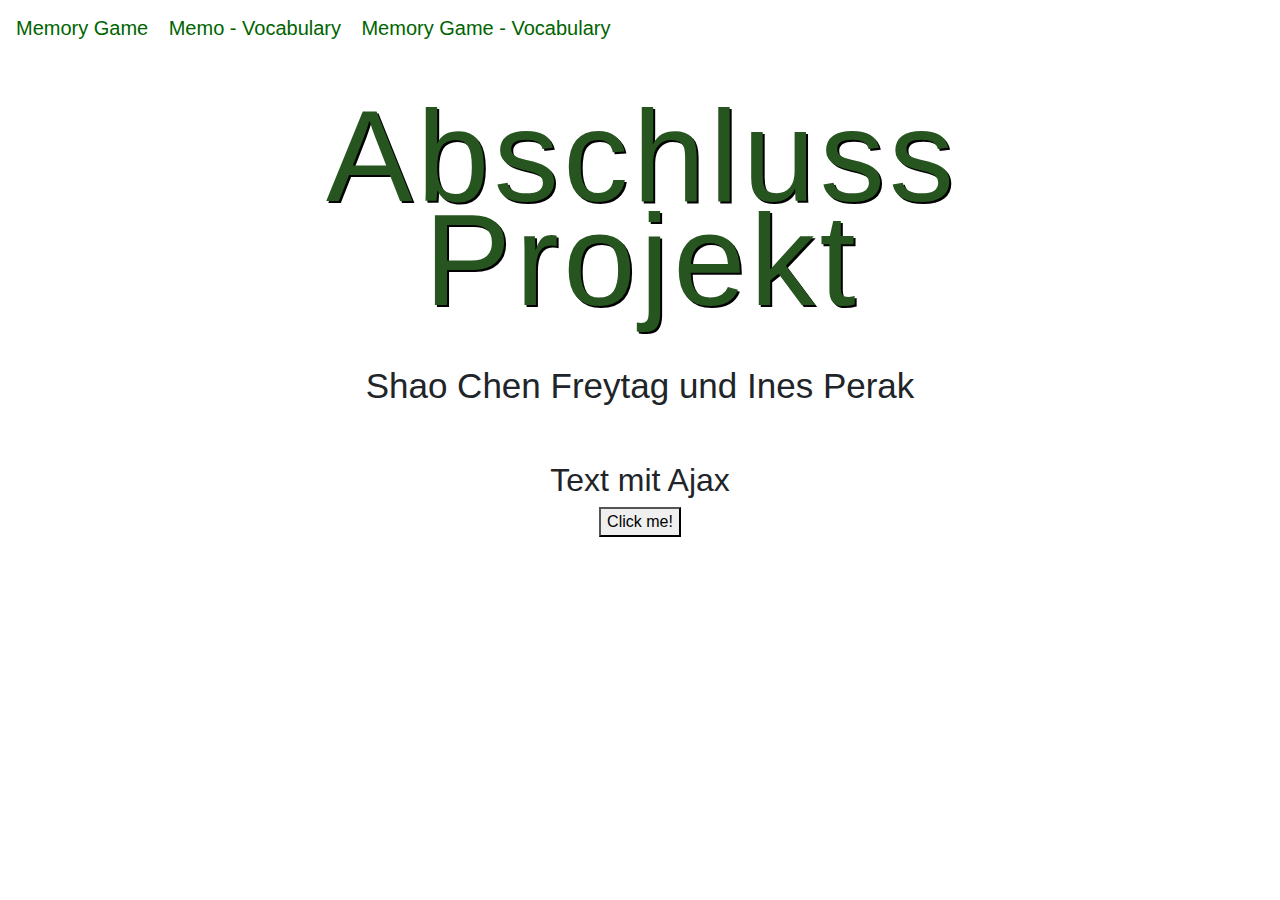
<file: index.html>
<!DOCTYPE html>
<html lang="de">
          <head>
          <meta charset="utf-8" />
          <title>Memory</title>
          <meta name="viewport" content="width=device-width">
          <link href="bootstrap.min.css" rel="stylesheet">
          <link href="style.css" rel="stylesheet" type="text/css">
          </head>

          <body>
                    <nav class="nav-link">
                              <a class="navbar-brand" style="color:darkgreen;" href="index.basicMemory.html">Memory Game</a>
                              <a class="navbar-brand" style="color:darkgreen;" href="vok.index.html">Memo - Vocabulary </a>
                              <a class="navbar-brand" style="color:darkgreen;" href="index_abc.html">Memory Game - Vocabulary </a>
                    </nav>

                    <div class="col-12" style="text-align: center;">
                              <div class="mt-5" >
                                        <div class="word">
                                        <span>A</span>
                                        <span>b</span>
                                        <span>s</span>
                                        <span>c</span>
                                        <span>h</span>
                                        <span>l</span>
                                        <span>u</span>
                                        <span>s</span>
                                        <span>s</span>
                              </div>        
                              <div class="word">
                                        <span>P</span>
                                        <span>r</span>
                                        <span>o</span>
                                        <span>j</span>
                                        <span>e</span>
                                        <span>k</span>
                                        <span>t</span>
                              </div>
                              <p class="m-5" style="font-size: 35px;">Shao Chen Freytag und Ines Perak</p>
                    </div>
                    <div id="ajax">
                              <h2>Text mit Ajax</h2>
                              <button type="button" onclick="loadDoc()">Click me!</button>
                    </div>
                    </div>
          <script src="script.js"></script>
          </body>
</html>
</file>
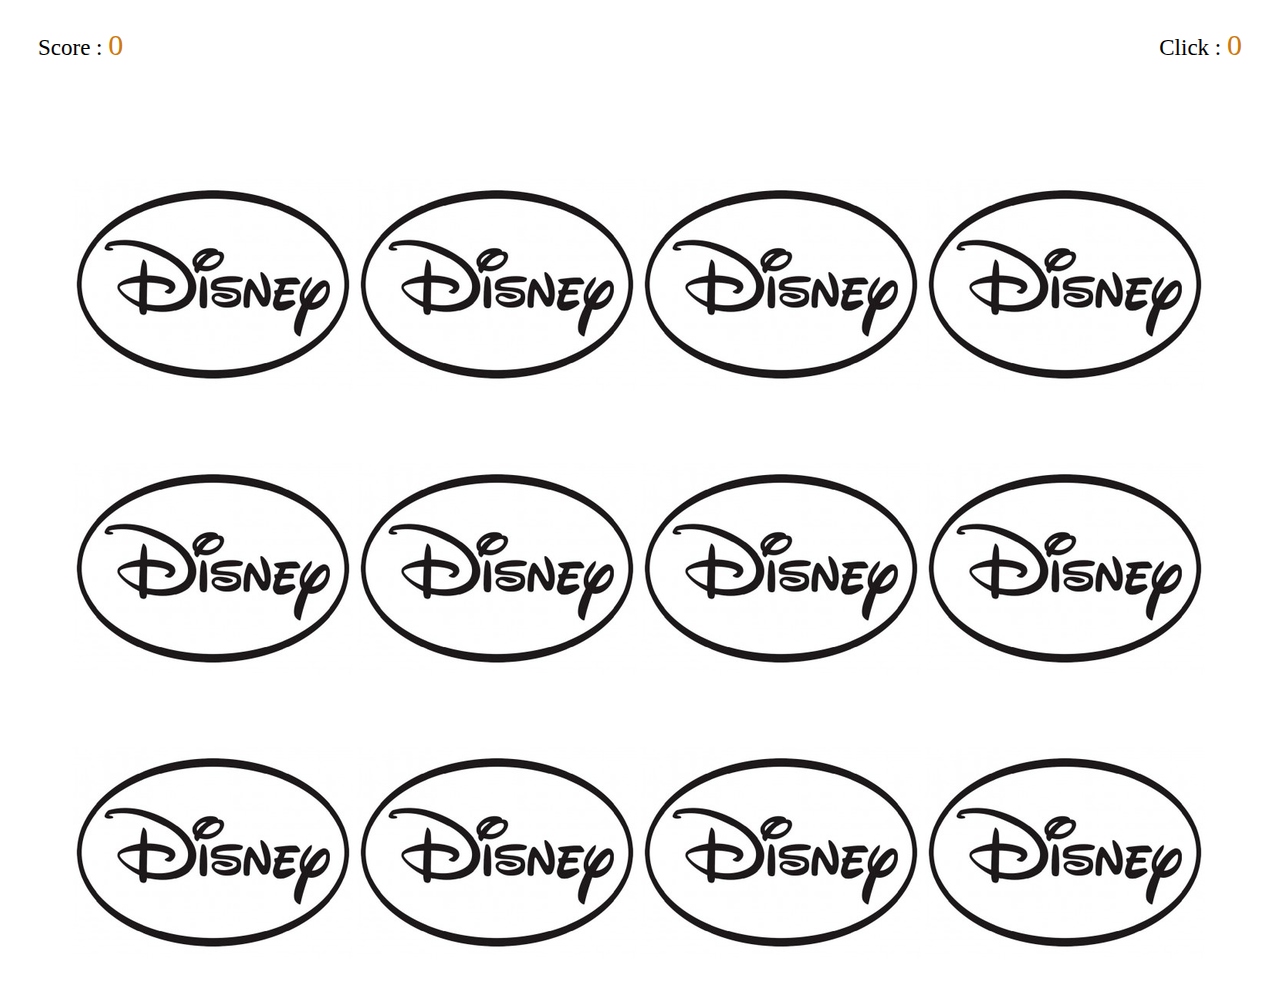
<file: index.basicMemory.html>
<!DOCTYPE html>
<html lang="en">

<head>
  <meta charset="utf-8" />
  <title>Memory</title>
  <meta name="viewport" content="width=device-width, initial-scale=1.0" />
  <link href="style.css" rel="stylesheet" type="text/css">
</head>

<body>
   <div class="container">
          <div class="data">
           <div class="score">Score : <span class="scoreBoard">0</span></div>
           <div class="click">Click : <span class="clickBoard">0</span></div>
          </div>
          <div class="grid">
          <div class="popup">
          <button class="playAgain">play Again</button>
          </div>
          </div>
   </div>
   


<script src="script.js"></script>
</body>

</html>
</file>
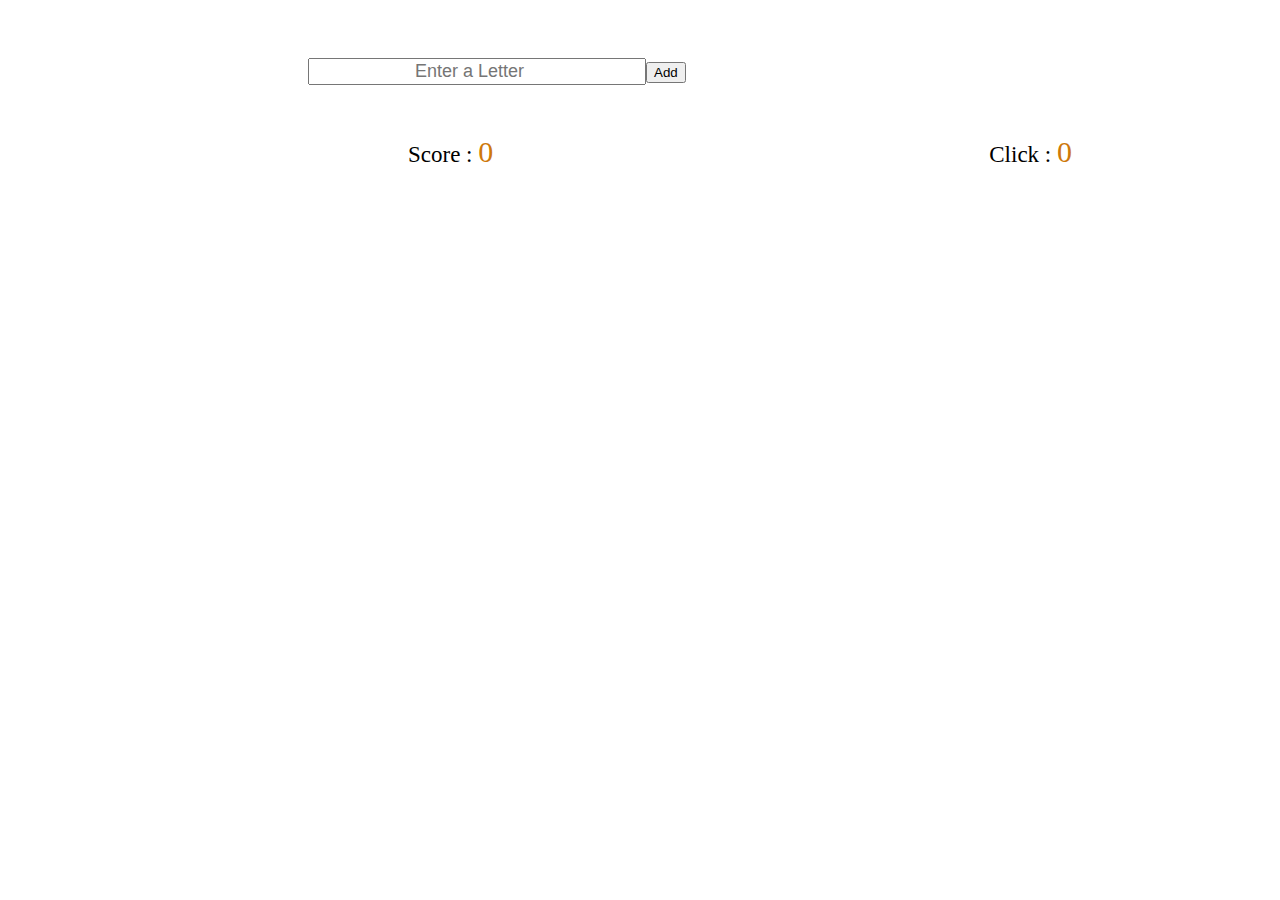
<file: index_abc.html>
<!DOCTYPE html>
<html lang="en">

<head>
  <meta charset="utf-8" />
  <title>Memor-customed</title>
  <meta name="viewport" content="width=device-width, initial-scale=1.0" />
  <link
      rel="stylesheet"
      href="https://cdnjs.cloudflare.com/ajax/libs/font-awesome/5.15.1/css/all.min.css"
      integrity="sha512-+4zCK9k+qNFUR5X+cKL9EIR+ZOhtIloNl9GIKS57V1MyNsYpYcUrUeQc9vNfzsWfV28IaLL3i96P9sdNyeRssA=="
      crossorigin="anonymous"
    />
  <link href="style_abc.css" rel="stylesheet" type="text/css">
</head>

<body>
  <div class="container" style="padding:50px 100px 10px 300px;">
    <input id="input" type="text" placeholder=" Enter a Letter" style="font-size: large; padding-left: 100px;"/><button id="add" type="submit"> Add </button>
    <div class="data"style="padding:50px 100px 10px 100px;">
        <div class="score">Score : <span class="scoreBoard">0</span></div>
        <div class="click">Click : <span class="clickBoard">0</span></div>
    </div>
    <div class="grid" style="padding:50px 100px 10px 100px;">
        <div class="popup">
            <button class="playAgain">play Again</button>
        </div>
    </div>
 
</div>


<script src="script_abc.js"></script>
</body>

</html>
</file>
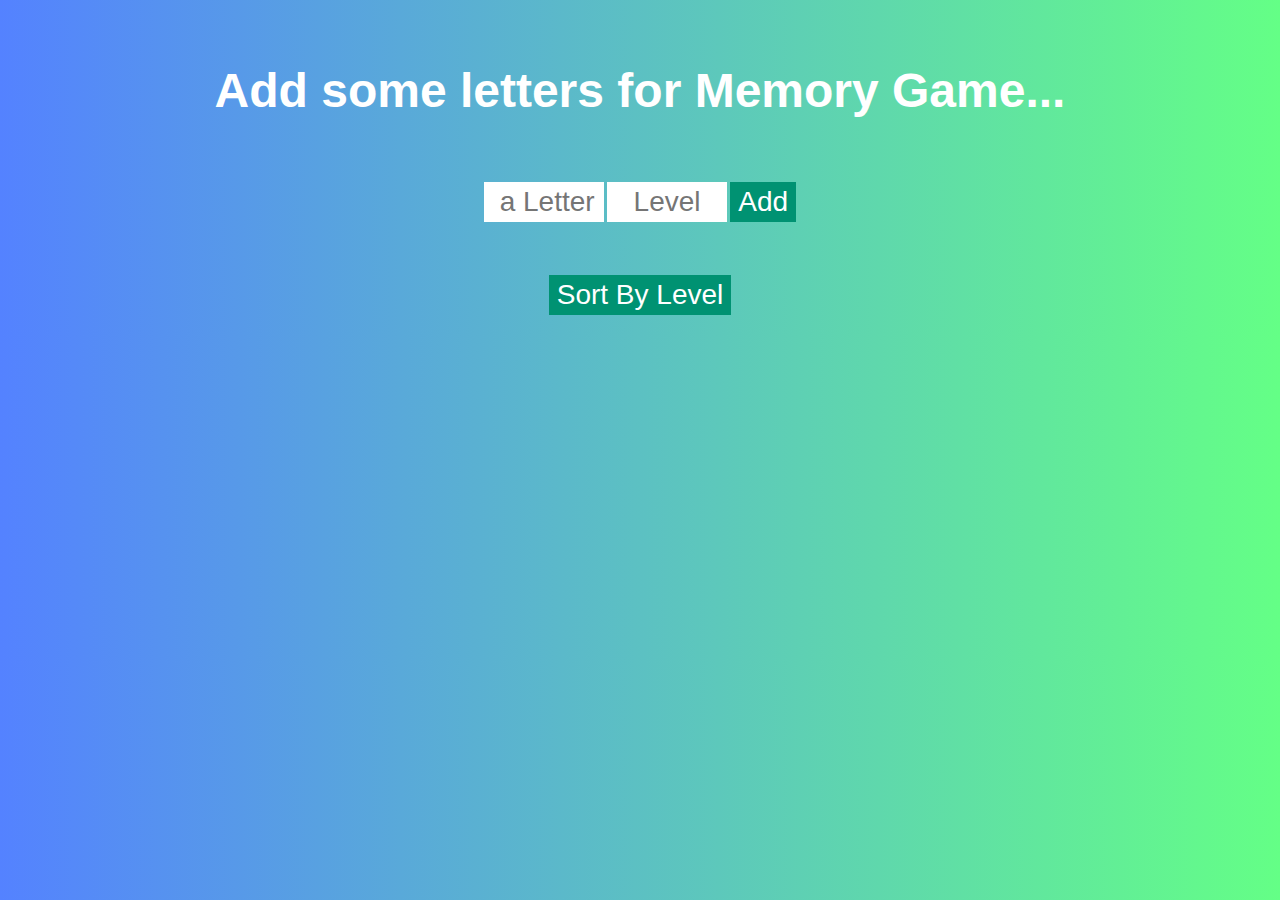
<file: vok.index.html>
<!DOCTYPE html>
<html lang="en">
  <head>
    <meta charset="UTF-8" />
    <meta name="viewport" content="width=device-width, initial-scale=1.0" />
    <title>Costumed Learning</title>
    <link
      rel="stylesheet"
      href="https://cdnjs.cloudflare.com/ajax/libs/font-awesome/5.15.1/css/all.min.css"
      integrity="sha512-+4zCK9k+qNFUR5X+cKL9EIR+ZOhtIloNl9GIKS57V1MyNsYpYcUrUeQc9vNfzsWfV28IaLL3i96P9sdNyeRssA=="
      crossorigin="anonymous"
    />
    <link rel="stylesheet" href="vok.style.css" />
  </head>
  <body>
    <header>
      <h1>Add some letters for Memory Game...</h1>
    </header>

    <form>
      <input type="text" maxlength = 1 placeholder=" a Letter"/>
      <input type="number" min="1" max="5" placeholder="Level" required />
      <button type="submit">Add</button>
    </form>

    <br />
    <br />

    <div class="sort">
      <button>Sort By Level</button>
    </div>

    <section></section>
  </body>
  <script src="anothertry.js"></script>
</html>
</file>
<file: style.css>
.grid { 
          width: 90%; 
          height: 300px; 
          display: flex; 
          flex-wrap: wrap; 
          margin: 60px auto; 
          } 
          
          .grid img { 
          margin: 2px; 
          transform-style: preserve-3d; 
          transition: transform 0.5s; 
          } 
          
          .grid img.flip { 
          transform: rotateY(180deg); 
          } 
          
          .popup { 
          background:pink; 
          width: 200px; 
          height: 200px; 
          z-index:20;
          position: relative; 
          top: 100px;
          left: 100px; 
          display: flex;
          justify-content: center; 
          align-items: center; 
          flex-direction: column;
          }
          
          .data { 
          display: flex; 
          justify-content: space-between; 
          padding: 20px 30px; 
          font-size: 23px; 
          } 
          
          .data span { 
          color: rgb(206, 121, 11);
          font-size: 30px; 
          }

          a:hover{background-color: chartreuse;}





          .word {
                    font-family: 'Verdana', sans-serif;
                    text-shadow: 2px 2px black;
                    color:rgba(39,85,31,1.00);
                    perspective: 1000px; 
          }
          
          
          .word2{font-family: 'anion', sans-serif;
                    text-shadow: 2px 2px black;
                    color:rgba(39,85,31,1.00);
                    perspective: 1000px;
          }
          
          
          .word span {
                    cursor: pointer;
                    display:inline-block;
                    font-size: 130px;
                    user-select: none;
                    line-height: .8;
              background-color: transparent!important;
          }
          .word2 span{
                    cursor: pointer;
                    display:inline-block;
                    font-size: 70px;
                    user-select: none;
                    line-height: .8;
              background-color: transparent!important;
          }
          
          .word span:nth-child(1).active {
                    animation: balance 1-5s ease-out;
                    transform-origin: bottom left;
          }
          .word3 span{font-size: 80px;
          margin: 30px 0;}
          
          @keyframes balance {
                    0%, 100% {
                              transform: rotate(0deg);
                    }
                    
                    30%, 60% {
                              transform: rotate(-45deg);
                    }
          }
          
          .word span:nth-child(2).active {
                    animation: shrinkjump 1s ease-in-out;
                    transform-origin: bottom center;
          }
          
          @keyframes shrinkjump {
                    10%, 35% {
                              transform: scale(2, .2) translate(0, 0);
                    }
                    
                    45%, 50% {
                              transform: scale(1) translate(0, -150px);
                    }
                    
                    80% {
                              transform: scale(1) translate(0, 0);
                    }
          }
          
          .word span:nth-child(3).active {
                    animation: falling 2s ease-out;
                    transform-origin: bottom center;
          }
          
          @keyframes falling {
                    12% {
                              transform: rotateX(240deg);
                    }
                    
                    24% {
                              transform: rotateX(150deg);
                    }
                    
                    36% {
                              transform: rotateX(200deg);
                    }
                    
                    48% {
                              transform: rotateX(175deg);
                    }
                    
                    60%, 85% {
                              transform: rotateX(180deg);
                    }
                    
                    100% {
                              transform: rotateX(0deg);
                    }
          }
          
          .word span:nth-child(4).active {
                    animation: rotate 1s ease-out;
          }
          
          @keyframes rotate {
                    20%, 80% {
                              transform: rotateY(180deg);
                    }
                    
                    100% {
                              transform: rotateY(360deg);
                    }
          }
          
          .word span:nth-child(5).active {
                    animation: toplong 1.5s linear;
          }
          
          @keyframes falling {
                    12% {
                              transform: rotateX(240deg);
                    }
                    
                    24% {
                              transform: rotateX(150deg);
                    }
                    
                    36% {
                              transform: rotateX(200deg);
                    }
                    
                    48% {
                              transform: rotateX(175deg);
                    }
                    
                    60%, 85% {
                              transform: rotateX(180deg);
                    }
                    
                    100% {
                              transform: rotateX(0deg);
                    }
          }
          
          .word span:nth-child(6).active {
                    animation: rotate 2s ease-out;
          }
          
          @keyframes rotate {
                    20%, 80% {
                              transform: rotateY(180deg);
                    }
                    
                    100% {
                              transform: rotateY(360deg);
                    }
          }
          
          .word span:nth-child(7).active {
                    animation: toplong 2s linear;
          }
          
          @keyframes shrinkjump {
                    10%, 35% {
                              transform: scale(2, .2) translate(0, 0);
                    }
                    
                    45%, 50% {
                              transform: scale(1) translate(0, -150px);
                    }
                    
                    80% {
                              transform: scale(1) translate(0, 0);
                    }
          }
          
          .word span:nth-child(8).active {
                    animation: falling 2s ease-out;
                    transform-origin: bottom center;
          }
          
          @keyframes falling {
                    12% {
                              transform: rotateX(240deg);
                    }
                    
                    24% {
                              transform: rotateX(150deg);
                    }
                    
                    36% {
                              transform: rotateX(200deg);
                    }
                    
                    48% {
                              transform: rotateX(175deg);
                    }
                    
                    60%, 85% {
                              transform: rotateX(180deg);
                    }
                    
                    100% {
                              transform: rotateX(0deg);
                    }
          }
          .word span:nth-child(9).active {
                    animation: rotate 2s ease-out;
          }
          
          
          
          @keyframes toplong {
                    10%, 40% {
                              transform: translateY(-48vh) scaleY(1);
                    }
                    
                    90% {
                              transform: translateY(-48vh) scaleY(4);
                    }
          }
          
          /* Ende header JavaScript */
</file>
<file: style_abc.css>
.input {
  font-size: 2rem;
}

.grid {
  width: 90%;
  height: 300px;
  display: flex;
  flex-wrap: wrap;
  margin: 60px auto;
}

.grid .img {
  margin: 2px;
  transform-style: preserve-3d;
  transition: transform 0.5s;
  width: 100px;
  height: 100px;
  position: relative;
}

.grid .img .label {
  position: absolute;
  top: 50%;
  left: 50%;
  font-size: x-large;
  font-weight: bold;
  transform: rotateY(180deg);
}

.audio {
  display: none;
}

.grid .img.flip {
  transform: rotateY(180deg);
}

.popup {
  background: red;
  width: 200px;
  height: 200px;
  position: fixed;
  z-index: 20;
  top: 100px;
  left: 100px;
  display: flex;
  justify-content: center;
  align-items: center;
  flex-direction: column;
}

.data {
  display: flex;
  justify-content: space-between;
  padding: 20px 30px;
  font-size: 23px;
}

.data span {
  color: rgb(206, 121, 11);
  font-size: 30px;
}
</file>
<file: vok.style.css>
* {
  margin: 0;
  padding: 0;
  -webkit-box-sizing: border-box;
  box-sizing: border-box;
}

i {
  pointer-events: none;
}

body {
  background: -webkit-gradient(
    linear,
    left top,
    right top,
    from(#5482ff),
    to(#64ff86)
  );
  background: linear-gradient(90deg, #5482ff, #64ff86);
  font-family: Arial, Helvetica, sans-serif;
}

header {
  height: 20vh;
  display: -webkit-box;
  display: -ms-flexbox;
  display: flex;
  -webkit-box-pack: center;
  -ms-flex-pack: center;
  justify-content: center;
  -webkit-box-align: center;
  -ms-flex-align: center;
  align-items: center;
}

header h1 {
  color: white;
  font-size: 3rem;
}

form {
  display: -webkit-box;
  display: -ms-flexbox;
  display: flex;
  -webkit-box-pack: center;
  -ms-flex-pack: center;
  justify-content: center;
  -webkit-box-align: center;
  -ms-flex-align: center;
  align-items: center;
}

form input {
  width: 120px;
}

form input,
form button {
  border: none;
  padding: 0.25rem 0.5rem;
  font-size: 1.75rem;
  margin: 0.1rem;
}

form input[type="number"] {
  width: 120px;
  text-align: center;
}
/* Chrome, Safari, Edge, Opera */
form input::-webkit-outer-spin-button,
form input::-webkit-inner-spin-button {
  -webkit-appearance: none;
  margin: 0;
}
/* Firefox */
form input[type="number"] {
  -moz-appearance: textfield;
}

form button {
  cursor: pointer;
  background-color: #009272;
  color: white;
}

section {
  display: -webkit-box;
  display: -ms-flexbox;
  display: flex;
  -webkit-box-orient: vertical;
  -webkit-box-direction: normal;
  -ms-flex-direction: column;
  flex-direction: column;
  -webkit-box-align: center;
  -ms-flex-align: center;
  align-items: center;
}

section div.plan {
  width: 50vw;
  display: -webkit-box;
  display: -ms-flexbox;
  display: flex;
  -webkit-box-align: center;
  -ms-flex-align: center;
  align-items: center;
  margin: 0.2rem 0rem;
  -webkit-transition: all 0.1s ease;
  transition: all 0.2s ease-out;
}

section div.plan p {
  background-color: white;
  color: black;
  padding: 0.25rem 0.5rem;
  font-size: 1.75rem;
}

section div.plan p.plan-letter {
  width: 50%;
  margin: 1%;
}

section div.plan p.plan-level {
  width: 20%;
  text-align: center;
  margin: 1%;
}

section div.plan button {
  padding: 0.25rem 0.5rem;
  font-size: 1.75rem;
  border: none;
  cursor: pointer;
  color: white;
}

section div.plan button.gotit {
  background-color: #32ff32;
}

section div.plan button.trash {
  background-color: red;
}

div.sort {
  display: -webkit-box;
  display: -ms-flexbox;
  display: flex;
  -webkit-box-pack: center;
  -ms-flex-pack: center;
  justify-content: center;
  -webkit-box-align: center;
  -ms-flex-align: center;
  align-items: center;
  margin: 1rem 0rem;
}

div.sort button {
  cursor: pointer;
  background-color: #009272;
  color: white;
  border: none;
  padding: 0.25rem 0.5rem;
  font-size: 1.75rem;
}

.done {
  opacity: 0.5;
  text-decoration: line-through;
  text-decoration-thickness: 0.2rem;
}

@-webkit-keyframes scaleUp {
  from {
    -webkit-transform: scale(0);
    transform: scale(0);
  }
  to {
    -webkit-transform: scale(1);
    transform: scale(1);
  }
}

@keyframes scaleUp {
  from {
    -webkit-transform: scale(0);
    transform: scale(0);
  }
  to {
    -webkit-transform: scale(1);
    transform: scale(1);
  }
}

@-webkit-keyframes scaleDown {
  to {
    -webkit-transform: scale(0);
    transform: scale(0);
  }
}

@keyframes scaleDown {
  to {
    -webkit-transform: scale(0);
    transform: scale(0);
  }
}
/*# sourceMappingURL=style.css.map */
</file>
